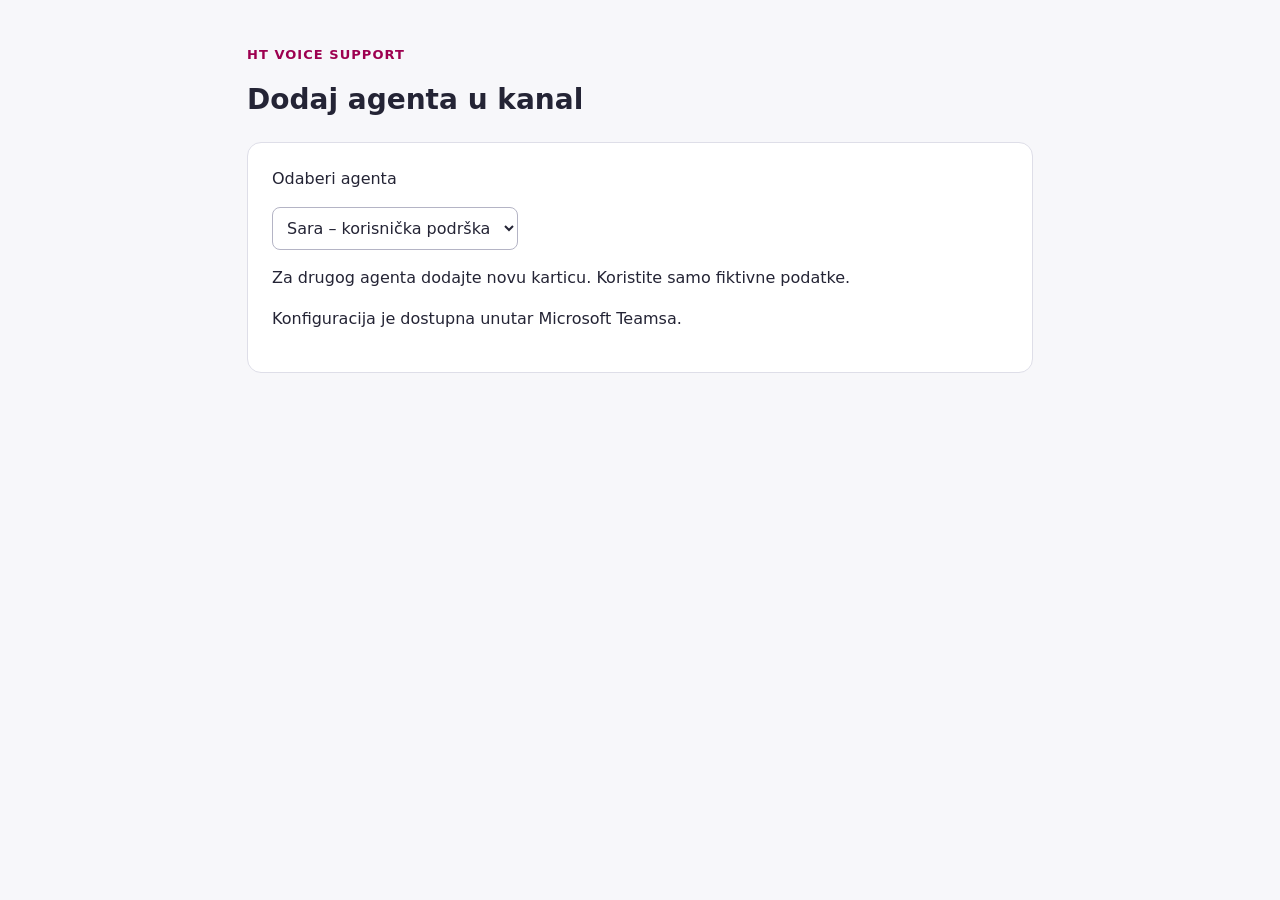
<file: wwwroot/teams/config.html>
<!doctype html><html lang="hr"><head><meta charset="utf-8"><meta name="viewport" content="width=device-width, initial-scale=1"><title>Dodaj HT Voice Support</title><link rel="stylesheet" href="style.css"><script src="https://res.cdn.office.net/teams-js/2.2.0/js/MicrosoftTeams.min.js"></script></head><body><main><p class="tag">HT VOICE SUPPORT</p><h1>Dodaj agenta u kanal</h1><section><label for="agent">Odaberi agenta</label><p><select id="agent"><option value="sara">Sara – korisnička podrška</option><option value="customer">Ana Anić – korisnica</option></select></p><p>Za drugog agenta dodajte novu karticu. Koristite samo fiktivne podatke.</p><p id="status" role="status">Povezivanje s Teamsom…</p></section></main><script src="config.js"></script></body></html>
</file>
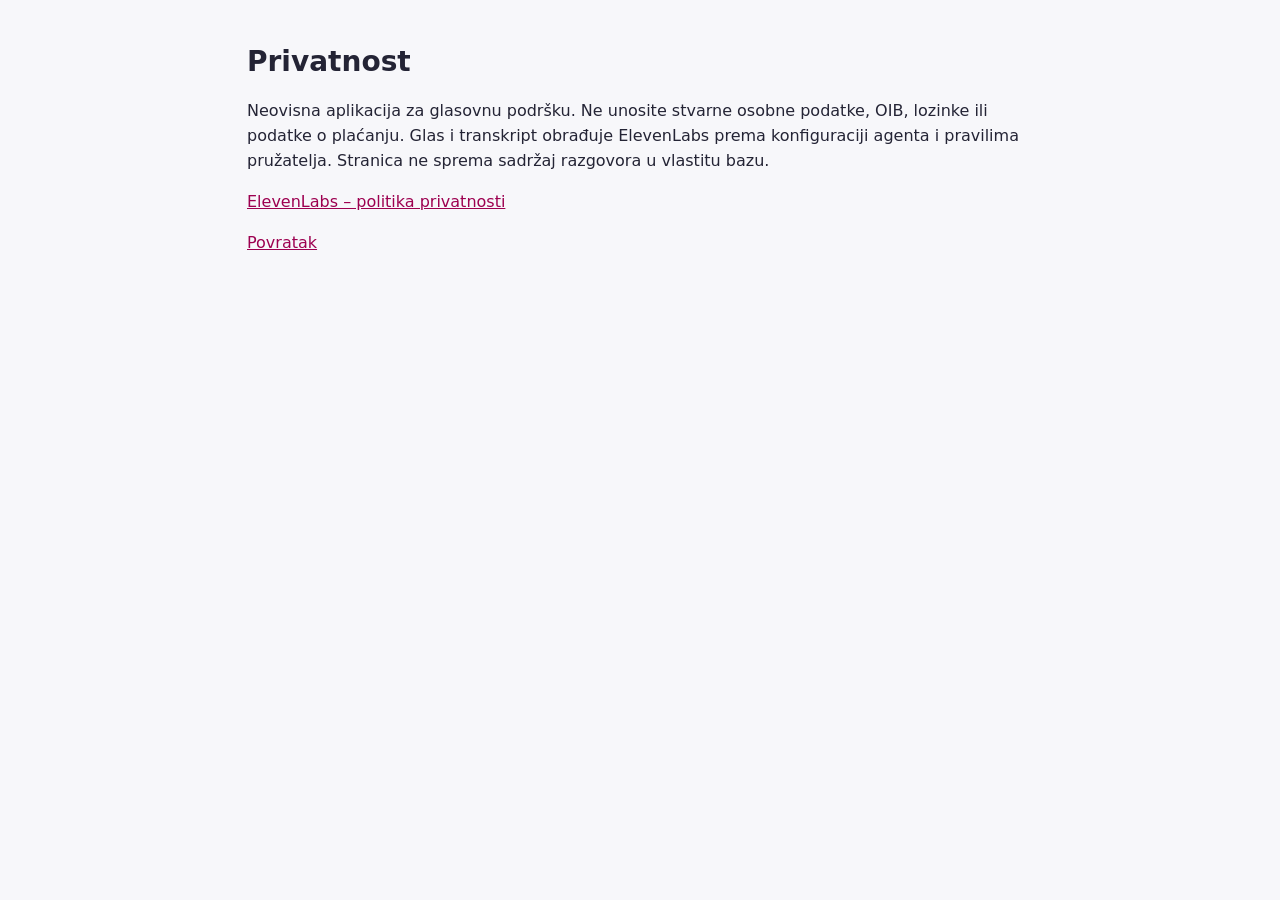
<file: wwwroot/teams/privacy.html>
<!doctype html><html lang="hr"><head><meta charset="utf-8"><meta name="viewport" content="width=device-width, initial-scale=1"><title>Privatnost – HT Voice Support</title><link rel="stylesheet" href="style.css"><script src="https://res.cdn.office.net/teams-js/2.2.0/js/MicrosoftTeams.min.js"></script></head><body><main><h1>Privatnost</h1><p>Neovisna aplikacija za glasovnu podršku. Ne unosite stvarne osobne podatke, OIB, lozinke ili podatke o plaćanju. Glas i transkript obrađuje ElevenLabs prema konfiguraciji agenta i pravilima pružatelja. Stranica ne sprema sadržaj razgovora u vlastitu bazu.</p><p><a href="https://elevenlabs.io/privacy-policy">ElevenLabs – politika privatnosti</a></p><p><a href="index.html">Povratak</a></p></main><script>if(window.microsoftTeams)microsoftTeams.app.initialize().catch(()=>{});</script></body></html>
</file>
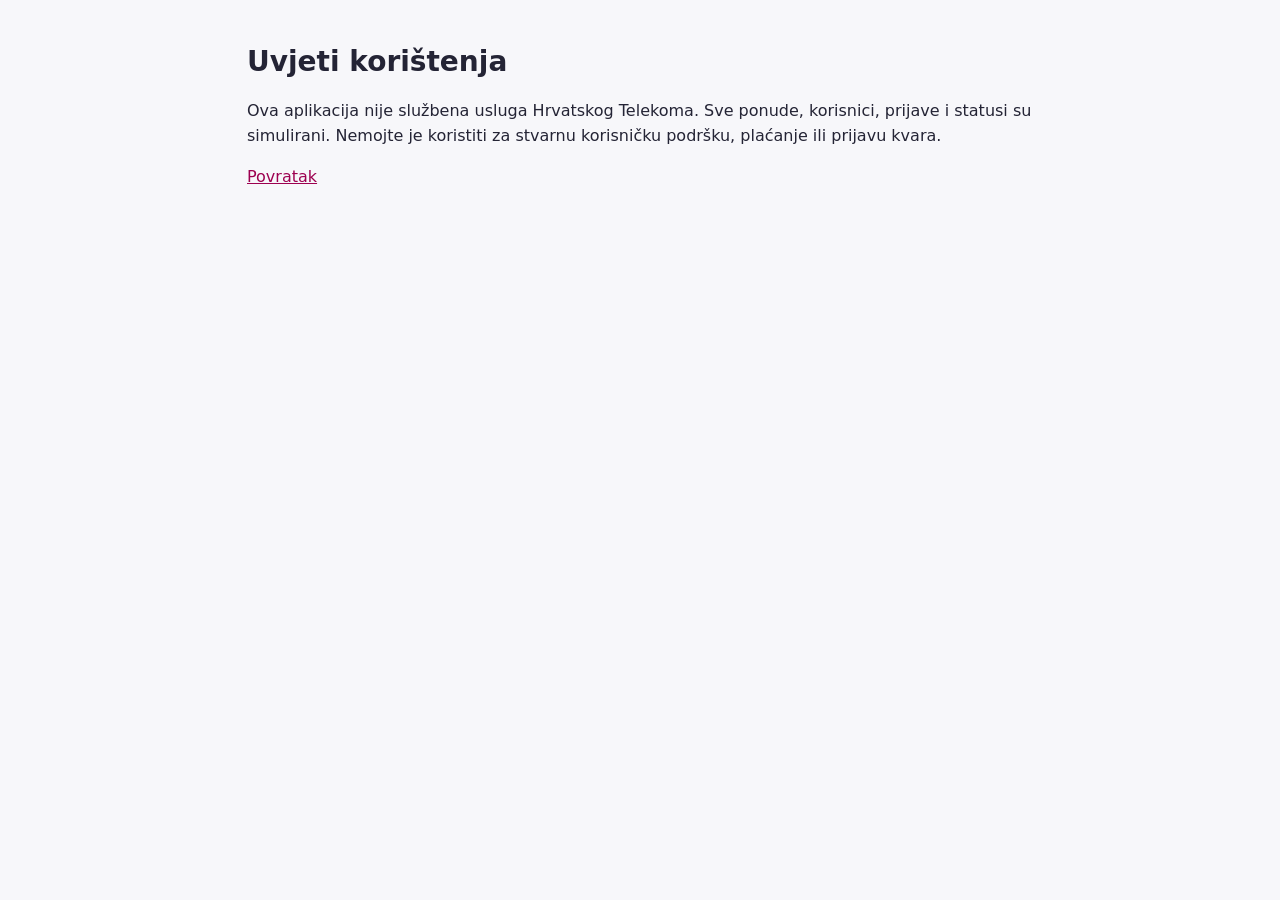
<file: wwwroot/teams/terms.html>
<!doctype html><html lang="hr"><head><meta charset="utf-8"><meta name="viewport" content="width=device-width, initial-scale=1"><title>Uvjeti – HT Voice Support</title><link rel="stylesheet" href="style.css"><script src="https://res.cdn.office.net/teams-js/2.2.0/js/MicrosoftTeams.min.js"></script></head><body><main><h1>Uvjeti korištenja</h1><p>Ova aplikacija nije službena usluga Hrvatskog Telekoma. Sve ponude, korisnici, prijave i statusi su simulirani. Nemojte je koristiti za stvarnu korisničku podršku, plaćanje ili prijavu kvara.</p><p><a href="index.html">Povratak</a></p></main><script>if(window.microsoftTeams)microsoftTeams.app.initialize().catch(()=>{});</script></body></html>
</file>
<file: wwwroot/teams/style.css>
*{box-sizing:border-box}body{font:16px/1.55 system-ui,sans-serif;margin:0;background:#f7f7fa;color:#242435}main{max-width:850px;margin:auto;padding:32px}h1{font-size:28px;margin:8px 0}h2{font-size:20px}.tag{color:#9d0050;font-size:13px;font-weight:700;letter-spacing:.08em}section{background:white;border:1px solid #dedee8;border-radius:14px;padding:24px;margin:20px 0}a{color:#9d0050}select,button{font:inherit;padding:10px;border-radius:8px;border:1px solid #b4b4c5;background:white;color:inherit}nav{display:flex;flex-wrap:wrap;gap:12px}nav a{border:1px solid #b4b4c5;padding:8px 14px;border-radius:8px;text-decoration:none}nav a[aria-current=page]{background:#e20074;color:white;border-color:#e20074}.muted{color:#555563;font-size:14px}footer{font-size:13px;color:#555563}@media(prefers-color-scheme:dark){body{background:#191923;color:#ededf3}section,select,button{background:#272733;color:#ededf3;border-color:#56566a}a,.tag{color:#ff83c2}.muted,footer{color:#c1c1cf}}
</file>
